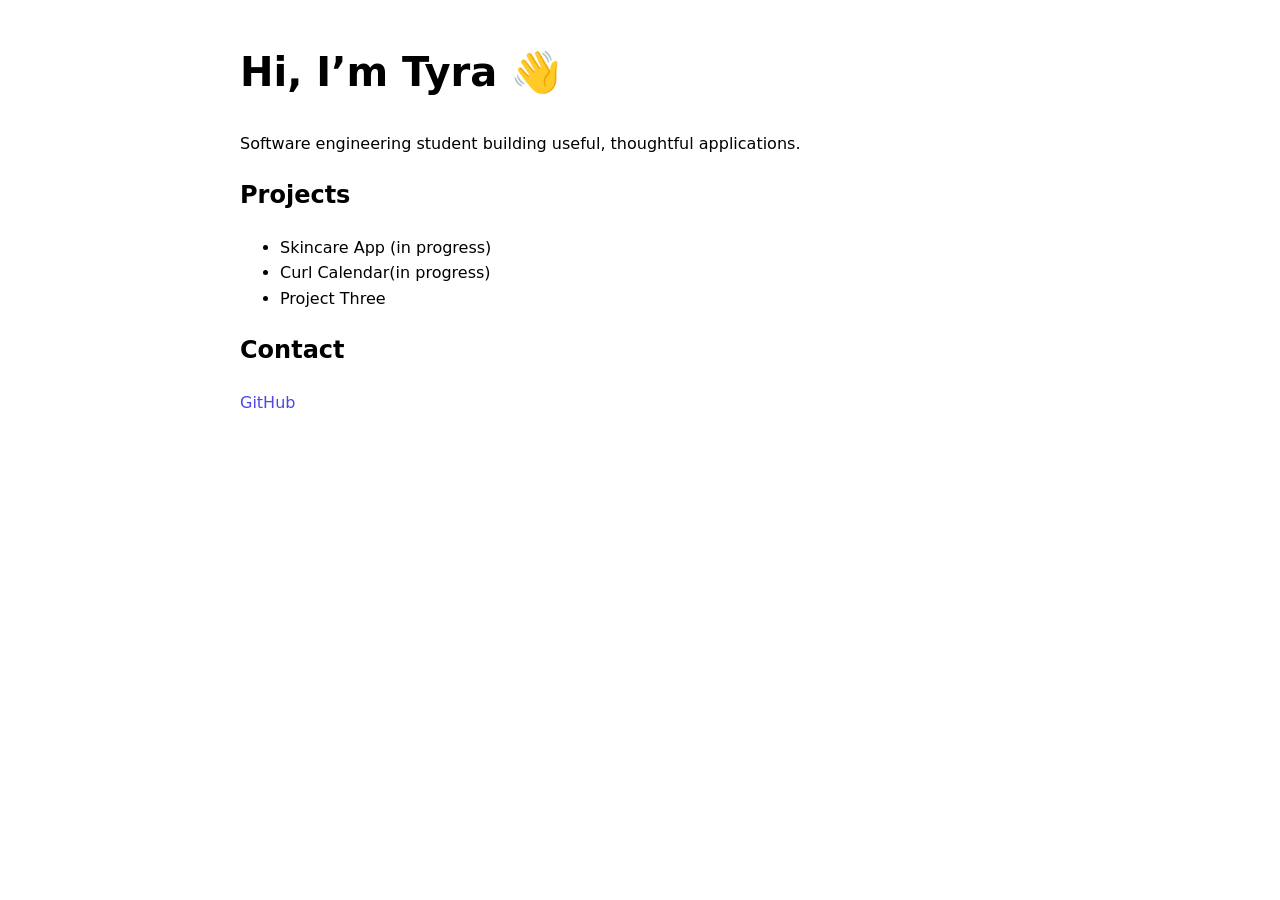
<file: index/index.html>
<!DOCTYPE html>
<html lang="en">
<head>
  <meta charset="UTF-8" />
  <meta name="viewport" content="width=device-width, initial-scale=1.0" />
  <title>Tyra Janea | Software Engineering Student</title>
  <link rel="stylesheet" href="style.css" />
</head>
  <header>
<body>
  <h1>Hi, I’m Tyra 👋</h1>
  <p>Software engineering student building useful, thoughtful applications.</p>
  </header>
  
  <section id="projects">
  <h2>Projects</h2>
  <ul>
    <li>Skincare App (in progress)</li>
    <li>Curl Calendar(in progress)</li>
    <li>Project Three</li>
  </ul>
  </section>

  <section id="contact">
  <h2>Contact</h2>
  <p>
    <a href="https://github.com/tyraljan">GitHub</a>
  </p>
  </section>
</body>
</html>
</file>
<file: index/style.css>
body {
  font-family: system-ui, -apple-system, BlinkMacSystemFont, sans-serif;
  max-width: 800px;
  margin: 40px auto;
  padding: 0 20px;
  line-height: 1.6;
}

h1 {
  font-size: 2.5rem;
}

a {
  color: #4f46e5;
  text-decoration: none;
}
</file>
